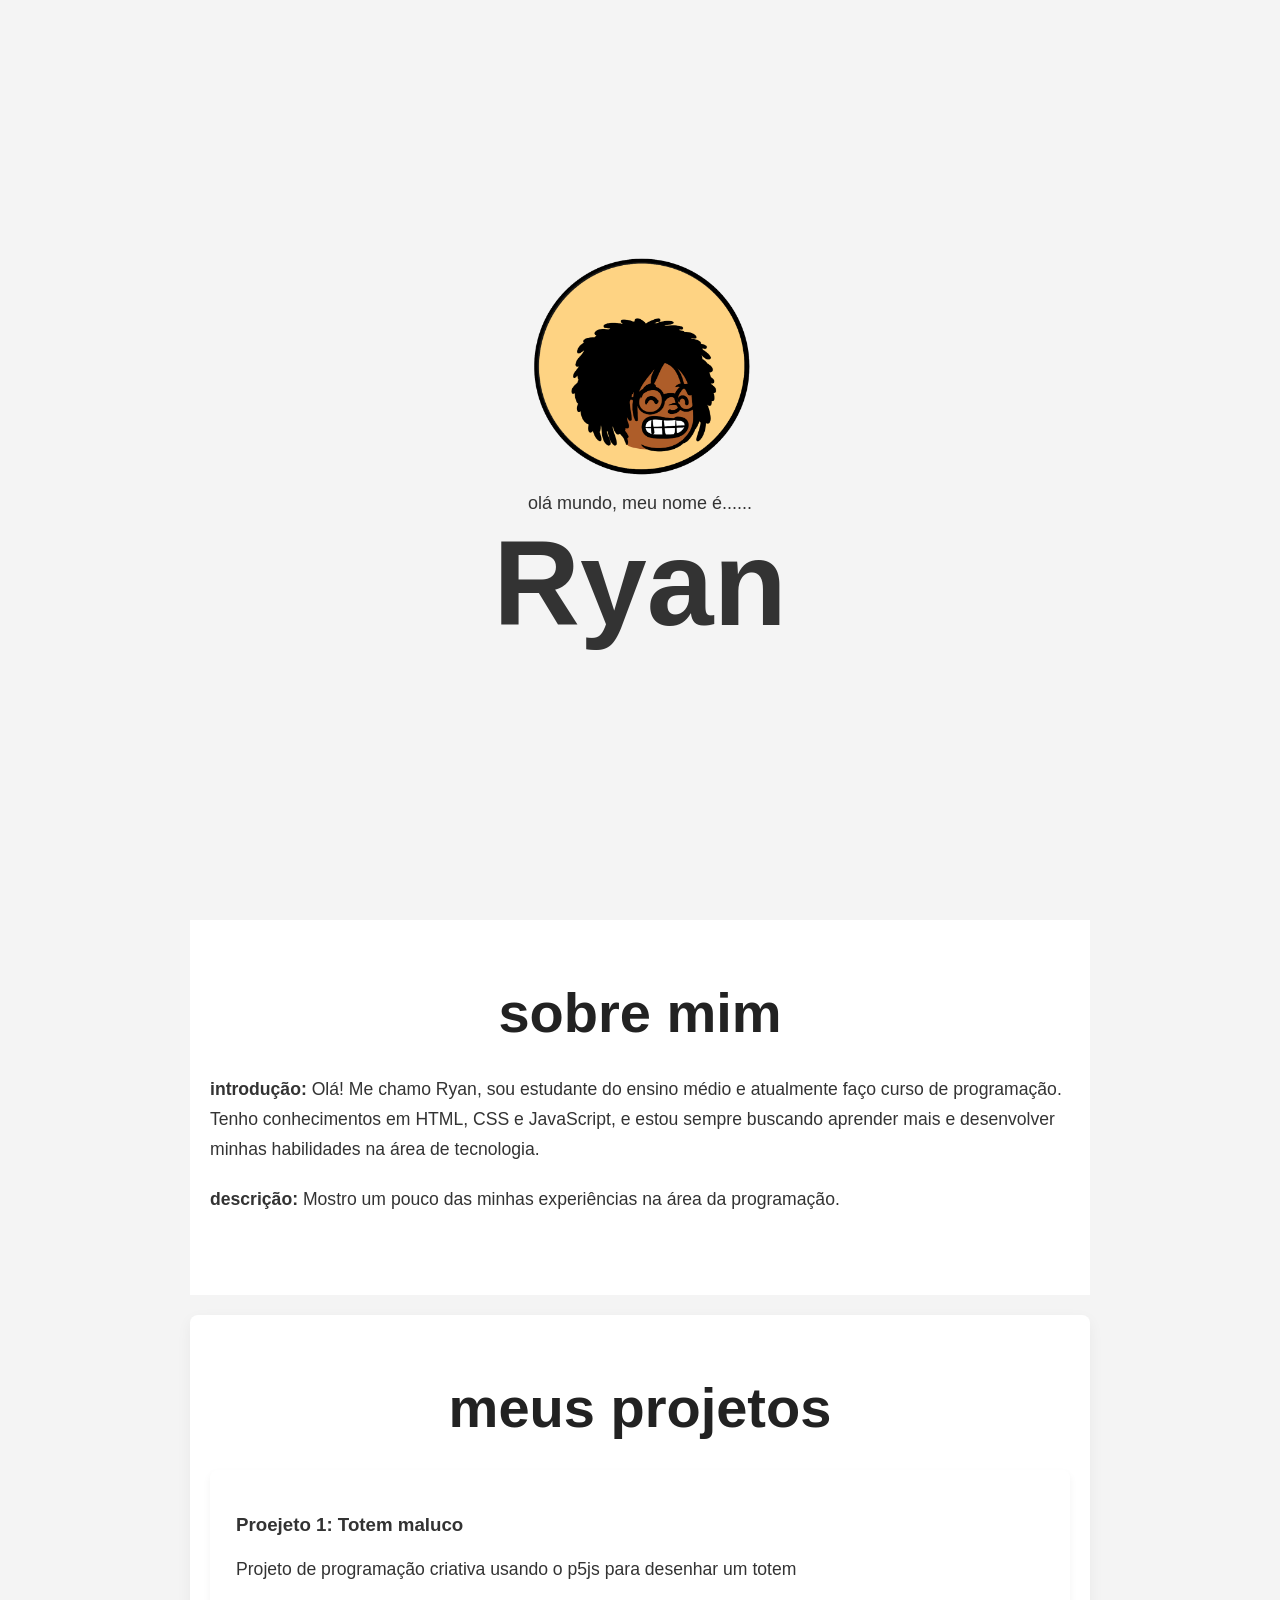
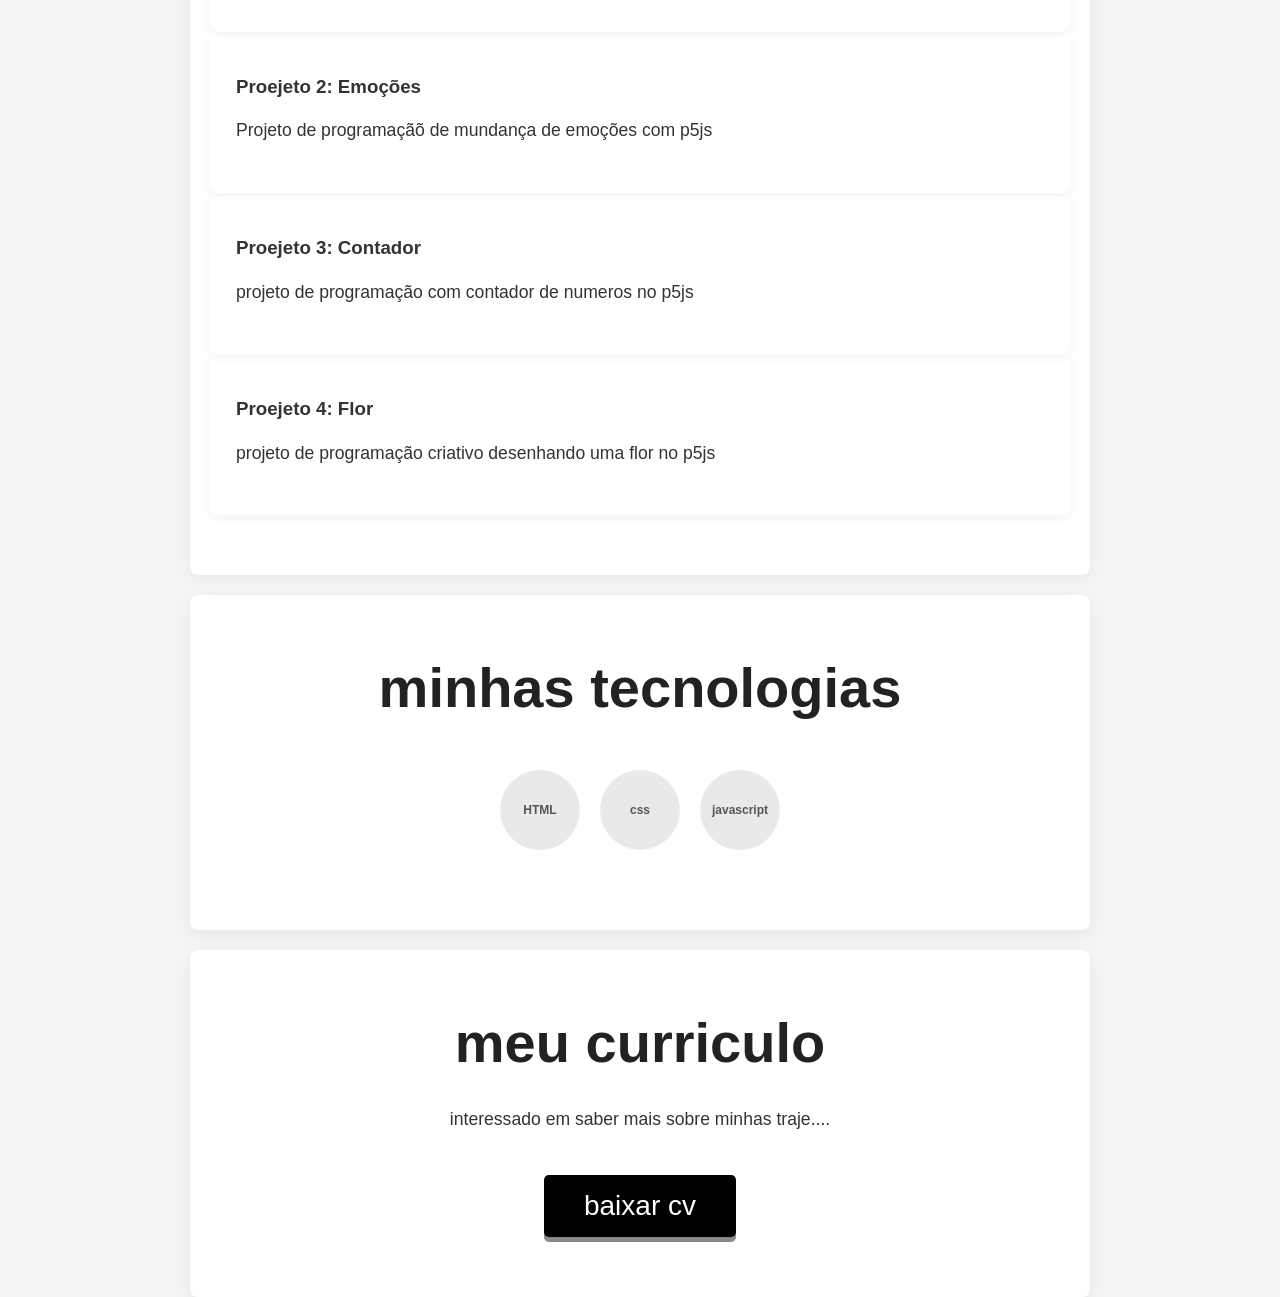
<file: index.html>
<!DOCTYPE html>
<html lang="pt-br">

<head>
    <meta charset="UTF-8">
    <meta name="viewport" content="width=device-width, initial-scale=1.0">
    <title>Document</title>
    <link rel="stylesheet" href="style.css">
</head>

<body>

    <header id="hero-wrapper">
        <div class="carta circular">
            <img
                src="download.png">
        </div>
        <p>olá mundo, meu nome é...... </p>
        <h1>Ryan</h1>
    </header>

    <main>
        <section class="content-section" id="sobre mim">
            <h2>sobre mim</h2>
            <p>
                <strong>introdução:</strong> Olá! Me chamo Ryan, sou estudante do ensino médio e atualmente faço curso
                de programação. Tenho conhecimentos em HTML, CSS e JavaScript, e estou sempre buscando aprender mais e
                desenvolver minhas habilidades na área de tecnologia.


            </p>

            <p>
                <strong>descrição:</strong> Mostro um pouco das minhas experiências na área da programação.

            </p>

        </section>




        <section class="content-section" id="projetos">
            <h2>meus projetos</h2>
            <div class="project-grid">

            </div>
        </section>

        <section class="content-section" id="tecnologias">
            <h2>minhas tecnologias</h2>

            <div class="tech-icons">
                <div class="tech-icon">HTML</div>
                <div class="tech-icon">css</div>
                <div class="tech-icon">javascript</div>



            </div>
        </section>

        <section class="content-section" id="curriculo">
            <h2>meu curriculo</h2>
            <p style="text-align: center;">interessado em saber mais sobre minhas traje....</p>
            <div class="cv-button-container">
                <a href="#" class="cv-button" download>baixar cv</a>
            </div>
        </section>

        <script src="script.js"></script>






    </main>


</body>

</html>
</file>
<file: style.css>
.content-section{
padding: 60px 20px;
max-width: 900p;
margin: 0 auto;
background-color: white;
}

*{
    box-sizing: border-box;
}

body{
    margin: o;
    font-family: "roboto", sans-serif;
    background-color: white;
    color: #333;
    padding: 0 20px;
}

main{
    width: 100%;
    padding-top: 20px;
}

@import url('https://fonts.googleapis.com/css2?family=Bebas+Neue&display=swap');
@import url('https://fonts.googleapis.com/css2?family=Roboto:wght@400;700&display=swap');

* {
    box-sizing: border-box;
}

body {
    margin: 0;
    font-family: 'Roboto', sans-serif;
    background-color: #f4f4f4;
    color: #333;
    padding: 0 20px;
}

#hero-wrapper {
    display: flex;
    flex-direction: column;
    justify-content: center;
    align-items: center;
    min-height: 100vh;
}

#hero-wrapper p {
    margin: 0;
    font-size: large;
}

#hero-wrapper h1 {
    font-size: 120px;
    font-family: "Bebas Neue", sans-serif;
    margin: 0;
}

#hero-wrapper img {
    width: 240px;
    height: 240px;
}

main {
    width: 100%;
    padding-top: 20px;
}

.content-section {
    padding: 60px 20px;
    max-width: 900px;
    margin: 0 auto;
    background-color: #ffffff;
}

.content-section + .content-section {
    margin-top: 20px;
    border-radius: 8px;
    box-shadow: 0 5px 15px rgba(0, 0, 0, 0.05);
}

.content-section h2 {
    font-family: "Bebas Neue", sans-serif;
    font-size: 56px;
    text-align: center;
    margin-top: 0;
    margin-bottom: 30px;
    color: #222;
}

.content-section p {
    font-size: 1.1rem;
    line-height: 1.7;
    margin-bottom: 20px;
}

.tech-icons {
    display: flex;
    flex-wrap: wrap;
    justify-content: center;
    gap: 20px;
    padding: 20px 0;
}

.tech-icon {
    width: 80px;
    height: 80px;
    background-color: #e9e9e9;
    border-radius: 50%;
    display: flex;
    justify-content: center;
    align-items: center;
    font-size: 12px;
    color: #555;
    font-weight: 700;
}

.cv-button-container {
    text-align: center;
    margin-top: 40px;
}

.cv-button {
    display: inline-block;
    padding: 15px 40px;
    background-color: black;
    color: white;
    text-decoration: none;
    font-family: "Bebas Neue", sans-serif;
    font-size: 28px;
    border-radius: 5px;
    transition: background-color 0.3s, transform 0.3s;
    box-shadow: 0px 5px 0px #888;
}

.cv-button:hover {
    background-color: #333;
    transform: translateY(-10px);
    box-shadow: 0px 7px 0px #888;
}

.project-card{

text-decoration: none;
color: inherit;
display: block;
border: 1px solid #ffffff;
border-radius: 8px;
padding: 25px;
box-shadow: 0 4px 8px rgba(0, 0, 0, 0.05);
transition: transform 0.3s ease, box-shadow 0.3 ease;
}


.project-card:hover{
transform: translateY(-5px);
box-shadow: 0 6px 12px rgba(0, 0, 0, 0.1);

}

@media (max-width: 400px) {
   body{
    background-color: white;


   }

}
</file>
